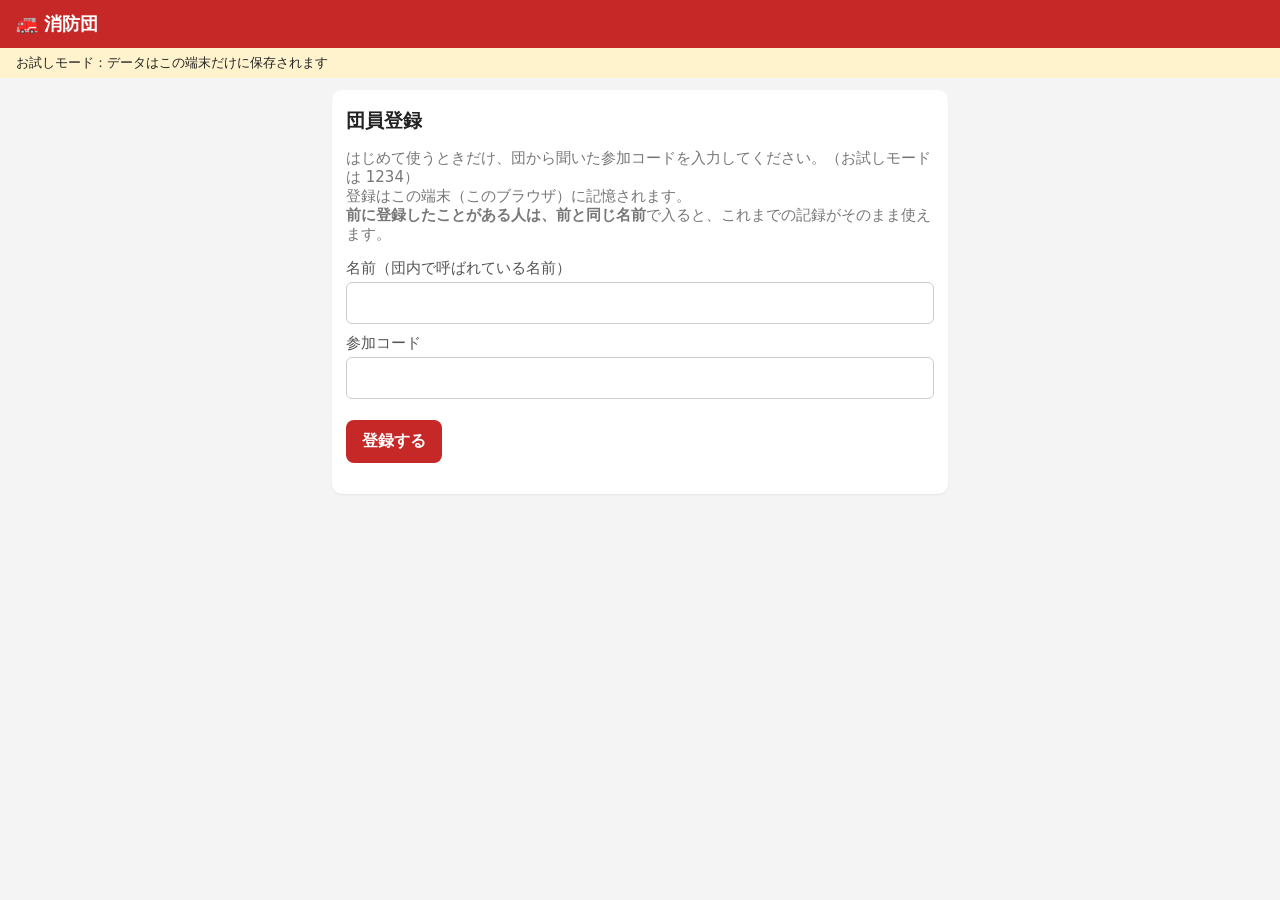
<file: gas/index.html>
<!DOCTYPE html>
<html lang="ja"><head>
<base target="_top">
<meta charset="utf-8"><meta name="color-scheme" content="light"><meta name="viewport" content="width=device-width,initial-scale=1,viewport-fit=cover">
<title>消防団連絡アプリ</title>
<style>
[hidden]{display:none!important}
*{box-sizing:border-box}
body{font-family:-apple-system,"Hiragino Sans",system-ui,sans-serif;margin:0;background:#f4f4f5;color:#222;padding-bottom:76px}
header{background:#c62828;color:#fff;padding:12px 16px;font-weight:bold;display:flex;justify-content:space-between;align-items:center;position:sticky;top:0;z-index:5}
header #who{font-weight:normal;font-size:13px}
#demo{background:#fff3cd;font-size:12px;padding:6px 16px}
main{padding:12px;max-width:640px;margin:auto}
nav{position:fixed;bottom:0;left:0;right:0;display:flex;background:#fff;border-top:1px solid #ddd;padding-bottom:env(safe-area-inset-bottom)}
nav button{flex:1;padding:8px 0;border:0;background:none;font-size:12px;color:#666}
nav button.on{color:#c62828;font-weight:bold}
.card{background:#fff;border-radius:10px;padding:14px;margin-bottom:10px;box-shadow:0 1px 2px #0001}
h2{font-size:17px;margin:4px 0 10px}
h3{font-size:15px;margin:0 0 6px}
label{font-size:13px;color:#555;display:block;margin-top:6px}
input,select,textarea{width:100%;padding:10px;margin:4px 0;font-size:16px;border:1px solid #ccc;border-radius:6px;background:#fff}
textarea{min-height:60px}
.btn{background:#c62828;color:#fff;border:0;padding:11px 16px;border-radius:8px;font-size:15px;font-weight:bold}
.btn.sub{background:#fff;color:#c62828;border:1px solid #c62828}
.btn.line{background:#06c755}
.btn.small{padding:6px 10px;font-size:13px}
.row{display:flex;gap:8px;align-items:center;flex-wrap:wrap}
.spread{display:flex;justify-content:space-between;align-items:center;gap:8px}
.muted{color:#777;font-size:13px}
.rsvp{display:flex;gap:6px;margin:10px 0}
.rsvp button{flex:1;padding:10px 0;border:1px solid #bbb;border-radius:8px;background:#fff;font-size:15px}
.rsvp .on.yes{background:#2e7d32;color:#fff;border-color:#2e7d32}
.rsvp .on.maybe{background:#f9a825;color:#fff;border-color:#f9a825}
.rsvp .on.no{background:#616161;color:#fff;border-color:#616161}
.tag{display:inline-block;font-size:12px;padding:2px 8px;border-radius:10px;background:#eee;margin:2px 2px 0 0}
.tag.yes{background:#e8f5e9;color:#1b5e20}.tag.no{background:#eee;color:#424242}.tag.maybe{background:#fff8e1;color:#8d6e00}.tag.none{background:#ffebee;color:#b71c1c}
.kind{font-weight:bold;color:#c62828}
.checks{display:flex;flex-wrap:wrap;gap:6px;margin:6px 0}
.checks label{display:flex;align-items:center;gap:4px;margin:0;padding:6px 10px;border:1px solid #ccc;border-radius:16px;font-size:14px;color:#222;background:#fff}
.checks input{width:auto;margin:0}
.checks label:has(input:checked){background:#ffebee;border-color:#c62828}
table{width:100%;border-collapse:collapse;font-size:14px}
td,th{padding:6px 4px;border-bottom:1px solid #eee;text-align:left}
td.n{text-align:right}
details summary{cursor:pointer;color:#c62828;font-weight:bold;padding:4px 0}
#toast{position:fixed;bottom:90px;left:50%;transform:translateX(-50%);background:#333;color:#fff;padding:10px 16px;border-radius:20px;font-size:14px;z-index:9}
.avatar{width:24px;height:24px;border-radius:50%;vertical-align:middle;margin-right:6px;background:#ddd}
header #sync{font-weight:normal;font-size:12px;opacity:.85;margin-left:8px}
.role{display:inline-block;font-size:11px;padding:0 6px;margin-left:3px;border-radius:8px;background:#c62828;color:#fff;font-weight:bold;vertical-align:middle}
.thumbs{display:flex;flex-wrap:wrap;gap:6px;margin-top:8px}
.thumb{position:relative;width:96px;height:96px;border-radius:6px;overflow:hidden;background:#eee}
.thumb img{width:100%;height:100%;object-fit:cover;display:block;cursor:pointer}
.thumb button{position:absolute;top:2px;right:2px;border:0;border-radius:50%;width:24px;height:24px;background:#000a;color:#fff}
.overlay{position:fixed;inset:0;background:#000d;z-index:20;display:flex;flex-direction:column;align-items:center;justify-content:center}
.overlay img{max-width:100%;max-height:90vh}
.overlay p{color:#fff;font-size:13px}
.big{font-size:30px;font-weight:bold;margin:2px 0}
.neg{color:#c62828}
.inc{color:#1b5e20}
.exp{color:#b71c1c}
/* ---- 文字を一回り大きく・下のアイコンを約2倍に ---- */
body{font-size:17px;padding-bottom:calc(92px + env(safe-area-inset-bottom))}
header{font-size:18px}
header #who{font-size:14px}
#demo{font-size:13px}
h2{font-size:19px}
h3{font-size:17px}
label{font-size:15px}
input,select,textarea{font-size:17px}
.btn{font-size:16px}
.btn.small{font-size:15px;padding:8px 12px}
.muted{font-size:15px}
.rsvp button{font-size:17px;padding:12px 0}
.tag{font-size:14px;padding:3px 9px}
.checks label{font-size:16px}
table{font-size:16px}
#toast{font-size:16px;bottom:110px}
.role{font-size:12px}
nav button{display:flex;flex-direction:column;align-items:center;gap:2px;padding:6px 0 8px;font-size:12px;min-width:0;white-space:nowrap}
nav .ic{font-size:30px;line-height:1.1}
@media (max-width:340px){nav .ic{font-size:26px}nav button{font-size:11px}}
.thumb i{position:absolute;inset:0;display:flex;align-items:center;justify-content:center;text-align:center;font-style:normal;font-size:12px;color:#666;padding:4px}
.thumb[data-fid]{cursor:pointer}
.todo{border:2px solid #c62828;background:#fff5f5}
.firelink{margin-top:8px;font-size:15px}
nav button.badge{position:relative}
nav button.badge::after{content:"";position:absolute;top:4px;right:calc(50% - 22px);width:12px;height:12px;border-radius:50%;background:#e53935;border:2px solid #fff}
html{background:#f4f4f5}
.loading{text-align:center;padding:48px 16px;color:#555}
.loading p{margin:6px 0}
.spin{width:36px;height:36px;margin:0 auto 14px;border:4px solid #f3c4c4;border-top-color:#c62828;border-radius:50%;animation:spin 0.9s linear infinite}
@keyframes spin{to{transform:rotate(360deg)}}
</style>
<script>window.APP_CONFIG = { MODE: "gas", APP_URL: <?= appUrl ?>, FOCUS_EVENT: <?= focusEvent ?>, TOKEN: <?= token ?>, INITIAL: <?= initial ?>, BOOT_ERROR: <?= bootError ?>, TEAM_NAME: <?= teamName ?> };</script>
</head><body>
<header><span id="team">🚒 消防団</span><span id="who"></span></header>
<div id="demo" hidden>お試しモード：データはこの端末だけに保存されます</div>
<main id="app"><div class="loading"><div class="spin"></div><p>読み込み中…</p><p class="muted">開くまでに数秒かかることがあります</p></div></main>
<nav id="nav" hidden>
  <button data-tab="notices"><span class="ic">📢</span>お知らせ</button>
  <button data-tab="events"><span class="ic">📅</span>イベント</button>
  <button data-tab="dispatches"><span class="ic">🔥</span>出動記録</button>
  <button data-tab="ledger"><span class="ic">💴</span>収支簿</button>
  <button data-tab="members"><span class="ic">👥</span>団員</button>
</nav>
<div id="toast" hidden></div>
<script>
// 本体のプログラムが動かなかったときに、理由を画面に出す（古い書き方で書いてある）
(function () {
  function show(t) {
    if (window.__booted) return;
    var a = document.getElementById("app"); if (!a) return;
    var d = document.createElement("div"); d.className = "card"; d.style.border = "2px solid #c62828";
    d.innerHTML = "<h3>アプリを起動できませんでした</h3><p></p><p class=\"muted\">アプリを完全に閉じてから開き直してください。続くときは、この画面を管理者に見せてください。</p>";
    d.querySelector("p").textContent = t;
    a.innerHTML = ""; a.appendChild(d); window.__booted = true;
  }
  window.__stage = "見張り開始";
  window.addEventListener("error", function (ev) { show("エラー：" + (ev.message || "不明") + (ev.lineno ? "（" + ev.lineno + "行目）" : "")); }, true);
  window.onerror = function (m, s, l, c) { show("エラー：" + m + (l ? "（" + l + "行目）" : "")); };
  setTimeout(function () { var c = window.APP_CONFIG; show("起動に時間がかかりすぎています［" + window.__stage + "／設定" + (c ? (c.MODE || "?") + (c.INITIAL ? c.INITIAL.length : 0) + (c.TOKEN ? "T" : "") : "なし") + "／" + (window.google && google.script && google.script.run ? "run有" : "run無") + "］（ブラウザ：" + navigator.userAgent.replace(/^.*?\(/, "(").slice(0, 60) + "）"); }, 40000);
})();
</script>
<script>
"use strict";
window.__stage = "本体開始";
const CFG = window.APP_CONFIG || {};
const DEMO = CFG.MODE !== "gas";
const KINDS = ["火災", "救助", "水害・災害", "警戒", "捜索", "訓練", "その他"];
const TOKEN_KEY = "shobodan_token", CACHE_KEY = "shobodan_cache_v2";
// 登録（token）は「ページのURL（?k=…）」と「端末内の保存」の両方に持つ。
// iPhone などではアプリを閉じると端末内の保存が消えることがあるので、URL側が本命。
let token = CFG.TOKEN || safeGet(TOKEN_KEY) || "";
function safeGet(k) { try { return localStorage.getItem(k); } catch { return null; } }
function setToken(t) {
  token = t || "";
  try { t ? localStorage.setItem(TOKEN_KEY, t) : localStorage.removeItem(TOKEN_KEY); } catch {}
  // 画面上部のURLを書き換える（ホーム画面に追加・ブックマークするとこのURLが保存される）
  if (!DEMO && window.google?.script?.history) google.script.history.replace(null, t ? { k: t } : {}, "");
}
const $ = (s) => document.querySelector(s);
const esc = (s) => String(s ?? "").replace(/[&<>"']/g, (c) => ({ "&": "&amp;", "<": "&lt;", ">": "&gt;", '"': "&quot;", "'": "&#39;" }[c]));
const state = { data: null, tab: "events", year: new Date().getFullYear(), past: false, focusEvent: null, pending: 0, prefill: null, noKeep: false };

// ---------- 通信 ----------
// サーバーは常に「全データ」を返す。画面はそれを state.data に持ち、タブ切替などでは通信しない。
function call(action, body = {}) {
  if (DEMO) return new Promise((ok, ng) => setTimeout(() => { try { ok(mock(action, body)); } catch (e) { ng(e); } }, 150));
  return new Promise((ok, ng) => {
    google.script.run
      .withSuccessHandler(ok)
      .withFailureHandler((e) => ng(new Error(String(e && e.message || e).replace(/^Error:\s{0,9}/, ""))))
      .api(action, body, token);
  });
}
function busy(d) { state.pending += d; $("#sync").hidden = state.pending <= 0; }
// 起動直後・再読み込み中に出す表示（build.py の最初の画面と同じもの）
const LOADING_HTML = '<div class="loading"><div class="spin"></div><p>読み込み中…</p><p class="muted">開くまでに数秒かかることがあります</p></div>';
function setData(d) {
  if (!d || !d.me) return;
  state.data = d;
  if (d.team_name) $("#team").textContent = "🚒 " + d.team_name;
  try { localStorage.setItem(CACHE_KEY, JSON.stringify(d)); } catch {}
  render();
}
async function sync() {
  busy(1);
  try {
    const d = await callWithTimeout("sync", {}, 45000);
    if (!d.me) { // 登録が消された・無効になった
      setToken(""); try { localStorage.removeItem(CACHE_KEY); } catch {} state.data = null; $("#nav").hidden = true; return showJoin();
    }
    setData(d);
  } catch (e) {
    if (!state.data) showError(e.message); // 何も表示できていないときは、止まったままにせず理由を出す
    else toast("更新できませんでした：" + e.message);
  }
  finally { busy(-1); }
}
function showError(msg) {
  window.__booted = true;
  if (CFG.BOOT_ERROR) msg = (msg || "") + "（サーバー：" + CFG.BOOT_ERROR + "）";
  $("#app").innerHTML = `<div class="card" style="border:2px solid #c62828"><h3>読み込めませんでした</h3>
    <p>${esc(msg || "通信エラー")}</p>
    <p class="muted">電波のよい所でもう一度試してください。続くときは、この画面を管理者に見せてください。</p>
    <p><button class="btn" id="retry">もう一度読み込む</button></p></div>`;
  $("#retry").onclick = () => { $("#app").innerHTML = LOADING_HTML; sync(); };
}

async function mutate(action, body, optimistic) {
  if (optimistic && state.data) {
    const draft = JSON.parse(JSON.stringify(state.data));
    optimistic(draft); state.data = draft; render();
  }
  busy(1);
  try { const d = await call(action, body); setData(d); return d.result; }
  catch (e) { toast(e.message); sync(); throw e; }
  finally { busy(-1); }
}

// ---------- お試しモード用の偽サーバー（localStorage） ----------
function mock(action, b) {
  const db = JSON.parse(localStorage.demoDB || "null") || seed();
  const meId = "demo-me";
  let me = db.members.find((m) => m.id === meId) || null;
  let result = { ok: true };
  const ev = (id) => db.events.find((e) => e.id === id);
  if (action === "image") return { data: (db.imgs || {})[b.file_id] };
  const saveImgs = (images) => (images || []).map((im) => { db.imgs = db.imgs || {}; const fid = "f" + (++db.seq); db.imgs[fid] = im.data; return fid; });
  db.ledger = db.ledger || []; db.receipts = db.receipts || [];
  if (action !== "sync") {
    if (action === "join") {
      if (b.code !== db.code) throw new Error("参加コードが違います（お試しモードは " + db.code + "）");
      if (!me) { me = { id: meId, name: b.name || "あなた", is_admin: true }; db.members.push(me); }
      result = { token: "demo" };
    } else switch (action) {
      case "members.rename": me.name = b.name; break;
      case "members.setAdmin": db.members.find((m) => m.id === b.id).is_admin = !!b.is_admin; break;
      case "settings.setJoinCode": if (String(b.code).length < 4) throw new Error("参加コードは4文字以上にしてください。"); db.code = b.code; break;
      case "members.setRole": db.members.forEach((m) => { if (m.role === b.role) m.role = ""; if (m.id === b.id) m.role = b.role; }); break;
      case "members.transferAdmin": db.members.find((m) => m.id === b.id).is_admin = true; me.is_admin = false; break;
      case "notices.add": result = { id: String(++db.seq) }; db.notices = db.notices || [];
        db.imgs = db.imgs || {};
        db.notices.push({ id: result.id, title: b.title, body: b.body, created_by: meId, created_at: new Date().toISOString(),
          image_ids: (b.images || []).map((im, i) => { const fid = "f" + result.id + "_" + i; db.imgs[fid] = im.data; return fid; }) }); break;
      case "notices.delete": db.notices = db.notices.filter((n) => n.id !== b.id); break;
      case "receipts.add": saveImgs(b.images).forEach((fid) => db.receipts.push({ id: String(++db.seq), file_id: fid, amount: b.amount ? Number(b.amount) : null, memo: b.memo, sent_by: meId, sent_at: new Date().toISOString(), status: "pending", entry_id: "" })); break;
      case "receipts.delete": db.receipts = db.receipts.filter((r) => r.id !== b.id); break;
      case "receipts.dismiss": db.receipts.find((r) => r.id === b.id).status = "done"; break;
      case "ledger.add": case "ledger.update": {
        const ids = (b.receipt_ids || []).slice();
        saveImgs(b.images).forEach((fid) => { const id = String(++db.seq); db.receipts.push({ id, file_id: fid, sent_by: meId, sent_at: new Date().toISOString(), status: "linked" }); ids.push(id); });
        const row = { id: b.id || String(++db.seq), date: b.date, type: b.type, account: b.account === "bank" ? "bank" : "cash", member_id: b.type === "income" ? b.member_id || "" : "", amount: Number(b.amount), category: b.category, memo: b.memo, receipt_ids: ids, updated_at: new Date().toISOString() };
        db.ledger = db.ledger.filter((x) => x.id !== row.id).concat(row);
        db.receipts.forEach((r) => { if (ids.includes(r.id)) { r.status = "linked"; r.entry_id = row.id; } else if (r.entry_id === row.id) { r.status = "pending"; r.entry_id = ""; } });
        result = { id: row.id }; break; }
      case "dues.set": db.dues = (db.dues || []).filter((x) => x.fy !== Number(b.fy)).concat({ fy: Number(b.fy), amount: Number(b.amount) }); break;
      case "ledger.delete": db.ledger = db.ledger.filter((x) => x.id !== b.id); db.receipts.forEach((r) => { if (r.entry_id === b.id) { r.status = "pending"; r.entry_id = ""; } }); break;
      case "members.remove": db.members = db.members.filter((m) => m.id !== b.id); break;
      case "dispatches.add": {
        const linked = b.event_id && db.dispatches.find((x) => x.event_id === b.event_id);
        if (linked) { (b.member_ids || []).forEach((m) => { if (!linked.dispatch_members.some((x) => x.member_id === m)) linked.dispatch_members.push({ member_id: m }); }); result = { id: linked.id, merged: true }; break; }
        result = { id: String(++db.seq) };
        db.dispatches.push({ id: result.id, date: b.date, start_time: b.start_time, end_time: b.end_time, kind: b.kind, place: b.place, note: b.note, event_id: b.event_id || "", created_by: meId, dispatch_members: (b.member_ids || []).map((x) => ({ member_id: x })) }); break; }
      case "dispatches.addMe": { const x = db.dispatches.find((d) => d.id === b.id); if (x && !x.dispatch_members.some((m) => m.member_id === meId)) x.dispatch_members.push({ member_id: meId }); break; }
      case "dispatches.delete": db.dispatches = db.dispatches.filter((d) => d.id !== b.id); break;
      case "events.add": result = { id: String(++db.seq) };
        db.events.push({ id: result.id, title: b.title, starts_at: b.starts_at, ends_at: b.ends_at, place: b.place, note: b.note, category: b.category, dispatch_kind: b.dispatch_kind, created_by: meId, rsvps: [] }); break;
      case "events.delete": db.events = db.events.filter((e) => e.id !== b.id); break;
      case "events.rsvp": { const e = ev(b.event_id);
        e.rsvps = e.rsvps.filter((r) => r.member_id !== meId).concat({ member_id: meId, status: b.status, comment: b.comment }); break; }
      default: throw new Error("unknown " + action);
    }
    localStorage.demoDB = JSON.stringify(db);
  }
  if (!me) return { me: null };
  return JSON.parse(JSON.stringify({ me, members: db.members, events: db.events, dispatches: db.dispatches, notices: db.notices || [], ledger: db.ledger, receipts: db.receipts, dues: db.dues || [], can_account: true, join_code: db.code, result }));
}
function seed() {
  const names = ["佐藤", "鈴木", "高橋", "田中", "伊藤", "渡辺", "山本"];
  const members = names.map((n, i) => ({ id: "m" + i, name: n, is_admin: i === 0, role: ["部長", "副部長", "会計"][i] || "" }));
  const d = (off) => new Date(Date.now() + off * 864e5);
  const ymd = (x) => x.toISOString().slice(0, 10);
  const at = (off, h) => { const x = d(off); x.setHours(h, 0, 0, 0); return x.toISOString(); };
  return {
    seq: 100, code: "1234", members,
    dispatches: [
      { id: "1", date: ymd(d(-3)), start_time: "02:15", end_time: "05:40", kind: "火災", place: "○○町2丁目 倉庫", note: "建物火災。放水、残火処理。", created_by: "m0", dispatch_members: ["m0", "m2", "m3", "m5"].map((x) => ({ member_id: x })) },
      { id: "2", date: ymd(d(-20)), start_time: "14:00", end_time: "16:10", kind: "捜索", place: "△△山 登山口", note: "行方不明者捜索。2時間で発見。", created_by: "m1", dispatch_members: ["m1", "m2", "m4"].map((x) => ({ member_id: x })) },
    ],
    events: [
      { id: "10", title: "年末夜警", starts_at: at(14, 19), ends_at: at(14, 22), place: "第1分団詰所", note: "防寒着持参", created_by: "m0", rsvps: [{ member_id: "m0", status: "yes" }, { member_id: "m2", status: "yes" }, { member_id: "m4", status: "no", comment: "仕事のため" }, { member_id: "m5", status: "maybe" }] },
      { id: "11", title: "ポンプ操法 訓練", starts_at: at(5, 8), ends_at: at(5, 12), place: "小学校グラウンド", note: "", category: "fire", dispatch_kind: "訓練", created_by: "m1", rsvps: [{ member_id: "m1", status: "yes" }] },
    ],
  };
}

// ---------- 共通 ----------
function toast(msg) { const t = $("#toast"); t.textContent = msg; t.hidden = false; clearTimeout(toast.t); toast.t = setTimeout(() => (t.hidden = true), 2500); }
const fmtDate = (iso) => new Date(iso).toLocaleString("ja-JP", { month: "numeric", day: "numeric", weekday: "short", hour: "2-digit", minute: "2-digit" });
const hm = (iso) => new Date(iso).toLocaleTimeString("ja-JP", { hour: "2-digit", minute: "2-digit" });

function fmtRange(s, e) {
  if (!e) return fmtDate(s);
  const sd = new Date(s), ed = new Date(e);
  const days = Math.round((new Date(ed.toDateString()) - new Date(sd.toDateString())) / 864e5);
  return fmtDate(s) + "〜" + (days === 0 ? "" : days === 1 ? "翌" : fmtDate(e).replace(/\s.*$/, " ")) + hm(e);
}

function fmtTimes(d) {
  if (!d.start_time && !d.end_time) return "";
  const next = d.start_time && d.end_time && d.end_time < d.start_time ? "翌" : "";
  return `${d.start_time || "?"}〜${next}${d.end_time || ""}`;
}
const me = () => state.data.me;
const nameOf = (id) => state.data.members.find((m) => m.id === id)?.name ?? "（退団）";
const ROLES = ["部長", "副部長", "会計"];
const roleTag = (m) => (m && m.role ? ` <span class="role">${esc(m.role)}</span>` : "");

const label = (idOrMember) => { const m = typeof idOrMember === "string" ? state.data.members.find((x) => x.id === idOrMember) : idOrMember; return m ? esc(m.name) + roleTag(m) : "（退団）"; };
const roleOrder = (m) => { const i = ROLES.indexOf(m.role); return i < 0 ? 99 : i; };
const canEdit = (createdBy) => createdBy === me().id || me().is_admin;
const tmpId = () => "tmp" + Date.now();
const ignore = () => {}; // 失敗時の表示は mutate が行う

// ---------- 起動 ----------
function boot() {
  window.__stage = "起動開始";
  // 30秒たっても何も出ないときは、止まったままにしない
  setTimeout(() => { if (!state.data && /読み込み中/.test($("#app").textContent)) showError("時間がかかりすぎています。"); }, 30000);
  $("#team").textContent = "🚒 " + (CFG.TEAM_NAME || "消防団");
  $("header").insertAdjacentHTML("beforeend", '<span id="sync" hidden>更新中…</span>');
  if (DEMO) $("#demo").hidden = false;
  const focus = CFG.FOCUS_EVENT || new URLSearchParams(location.search).get("event");
  if (focus) { state.focusEvent = String(focus); state.tab = "events"; }
  document.querySelectorAll("#nav button").forEach((b) => (b.onclick = () => { state.tab = b.dataset.tab; state.focusEvent = null; state.prefill = null; render(); window.scrollTo(0, 0); }));
  if (!token) return showJoin();
  if (!CFG.TOKEN) setToken(token); // 端末内にだけ残っていた登録をURLにも反映
  else try { localStorage.setItem(TOKEN_KEY, token); } catch {}
  // サーバーが埋め込んだデータ、なければ前回のデータですぐ表示して、裏で最新に更新
  let first = null;
  try { first = CFG.INITIAL ? JSON.parse(CFG.INITIAL) : JSON.parse(safeGet(CACHE_KEY) || "null"); } catch {}
  if (first && first.me) { CFG.INITIAL ? setData(first) : ((state.data = first), render()); }
  if (CFG.BOOT_ERROR) console.warn("server:", CFG.BOOT_ERROR);
  if (!CFG.INITIAL) sync();
  document.addEventListener("visibilitychange", () => { if (document.visibilityState === "visible" && state.data) sync(); });
}
function showJoin() {
  $("#app").innerHTML = `<div class="card"><h2>団員登録</h2>
    <p class="muted">はじめて使うときだけ、団から聞いた参加コードを入力してください。${DEMO ? "（お試しモードは 1234）" : ""}<br>登録はこの端末（このブラウザ）に記憶されます。<br><b>前に登録したことがある人は、前と同じ名前</b>で入ると、これまでの記録がそのまま使えます。</p>
    <label>名前（団内で呼ばれている名前）</label><input id="jn">
    <label>参加コード</label><input id="jc" inputmode="numeric">
    <p><button class="btn" id="jb">登録する</button></p></div>`;
  $("#jb").onclick = async () => {
    $("#jb").disabled = true; $("#jb").textContent = "登録中…";
    try {
      const d = await call("join", { name: $("#jn").value, code: $("#jc").value });
      setToken(d.result.token);
      setData(d);
      if (!DEMO) showSaveTip(d.result.rejoined ? true : undefined);
    } catch (e) { toast(e.message); $("#jb").disabled = false; $("#jb").textContent = "登録する"; }
  };
}
function showSaveTip(rejoined) {
  const box = document.createElement("div");
  box.className = "card"; box.id = "savetip"; box.style.border = "2px solid #06c755";
  box.innerHTML = `<h3>${rejoined === true ? "おかえりなさい。前の登録を引き継ぎました" : rejoined === false ? "この端末を保存する" : "登録できました"}</h3>
    <p>次から参加コードを入れなくて済むように、<b>今のこの画面を</b>保存してください。</p>
    <p class="muted">・iPhone（Safari）：下の共有ボタン □↑ →「ホーム画面に追加」<br>
    ・Android（Chrome）：右上の ︙ →「ホーム画面に追加」<br>
    ・LINEの中で開いている場合：右下の … →「ブラウザで開く」してから上の方法で</p>
    <p class="muted">このリンクはあなた専用です。グループには送らないでください。</p>
    <button class="btn small" id="tipok">わかった</button>`;
  document.getElementById("savetip")?.remove(); $("#app").before(box); window.scrollTo(0, 0);
  $("#tipok").onclick = () => box.remove();
}
function render() {
  if (!state.data) return;
  try { renderInner(); } catch (e) { console.error(e); showError("画面の表示でエラー：" + e.message); }
}
function renderInner() {
  $("#nav").hidden = false;
  $("#who").textContent = me().name + (me().is_admin ? "（管理者）" : "");
  document.querySelectorAll("#nav button").forEach((b) => b.classList.toggle("on", b.dataset.tab === state.tab));
  // 入力途中の内容は書き換えで消えないよう退避して戻す
  const keep = {}; if (!state.noKeep) document.querySelectorAll("#app input, #app textarea, #app select").forEach((i) => { if (i.id) keep[i.id] = i.type === "checkbox" ? i.checked : i.value; });
  const open = [...document.querySelectorAll("#app details[open]")].map((d) => d.id);
  const focused = document.activeElement && document.activeElement.id;
  ({ notices: renderNotices, events: renderEvents, dispatches: renderDispatches, ledger: renderLedger, members: renderMembers })[state.tab]();
  state.noKeep = false;
  renderTodo();
  Object.entries(keep).forEach(([id, v]) => { const i = document.getElementById(id); if (i && i.dataset.keep !== "no") { if (i.type === "checkbox") i.checked = v; else i.value = v; } });
  open.forEach((id) => { const d = id && document.getElementById(id); if (d) d.open = true; });
  if (focused) document.getElementById(focused)?.focus();
  document.querySelectorAll("#app [data-sync]").forEach((el) => el.onchange && el.onchange()); // 戻した値に合わせて表示を切り替える
}

// ---------- 消防関係のイベントと出動記録の連動 ----------
const ymdLocal = (iso) => new Date(iso).toLocaleDateString("sv-SE"); // 端末の日付で YYYY-MM-DD
const isFire = (e) => e.category === "fire";
const linkedDispatch = (e) => state.data.dispatches.find((d) => d.event_id === e.id);
const eventStarted = (e) => ymdLocal(e.starts_at) <= new Date().toLocaleDateString("sv-SE"); // イベントの日になったか
const isAttendee = (e) => e.rsvps.some((r) => r.member_id === me().id && (r.status === "yes" || r.status === "maybe"));

function todoEvents() {
  const limit = new Date(Date.now() - 14 * 864e5).toLocaleDateString("sv-SE");
  return state.data.events.filter((e) => isFire(e) && !e.id.startsWith("tmp") && eventStarted(e) && ymdLocal(e.starts_at) >= limit && isAttendee(e)
    && !(linkedDispatch(e)?.dispatch_members || []).some((x) => x.member_id === me().id));
}
function renderTodo() {
  const list = todoEvents();
  const nb = document.querySelector('#nav button[data-tab="dispatches"]');
  if (nb) nb.classList.toggle("badge", list.length > 0);
  if (!list.length || state.tab === "members" || state.tab === "ledger") return;
  const box = document.createElement("div");
  box.className = "card todo";
  box.innerHTML = `<h3>🚒 出動記録を入力してください</h3>` + list.map((e) => {
    const d = linkedDispatch(e);
    return `<div class="spread" style="margin-top:6px"><div><b>${esc(e.title)}</b><div class="muted">${fmtRange(e.starts_at, e.ends_at)}</div></div>
      ${d ? `<button class="btn small" data-addme="${d.id}">自分も出動に追加</button>` : `<button class="btn small" data-rec="${e.id}">入力する</button>`}</div>`;
  }).join("");
  $("#app").prepend(box);
  box.querySelectorAll("[data-rec]").forEach((b) => (b.onclick = () => startRecord(b.dataset.rec)));
  box.querySelectorAll("[data-addme]").forEach((b) => (b.onclick = () => addMe(b.dataset.addme)));
}

function startRecord(eventId) {
  state.prefill = state.data.events.find((e) => e.id === eventId) || null;
  state.tab = "dispatches"; state.focusEvent = null; state.noKeep = true;
  if (state.prefill) state.year = Number(ymdLocal(state.prefill.starts_at).slice(0, 4));
  render(); window.scrollTo(0, 0);
}
function addMe(dispatchId) {
  mutate("dispatches.addMe", { id: dispatchId }, (d) => {
    const x = d.dispatches.find((y) => y.id === dispatchId);
    if (x && !x.dispatch_members.some((m) => m.member_id === d.me.id)) x.dispatch_members.push({ member_id: d.me.id });
  }).catch(ignore);
  toast("出動記録に追加しました");
}

function fireStatus(e) {
  if (!isFire(e)) return "";
  const d = linkedDispatch(e);
  if (d) return `<div class="firelink">✅ 出動記録あり（${d.dispatch_members.length}人）${d.dispatch_members.some((x) => x.member_id === me().id) ? "" : ` <button class="btn sub small" data-addme="${d.id}">自分も追加</button>`}</div>`;
  if (e.id.startsWith("tmp")) return "";
  if (!eventStarted(e)) return `<div class="firelink muted">当日になると、参加者に出動記録の入力をお願いします</div>`;
  return `<div class="firelink">出動記録はまだです <button class="btn small" data-rec="${e.id}">出動記録を入力</button></div>`;
}

// ---------- イベント ----------
function renderEvents() {
  const now = Date.now(), day = 864e5;
  const events = state.data.events
    .filter((e) => { const t = new Date(e.ends_at || e.starts_at).getTime(); return state.past ? t < now && t >= now - 365 * day : t >= now - day; })
    .sort((a, b) => state.past ? b.starts_at.localeCompare(a.starts_at) : a.starts_at.localeCompare(b.starts_at));
  const myAns = (e) => e.rsvps.find((r) => r.member_id === me().id);
  const html = events.map((e) => {
    const by = { yes: [], maybe: [], no: [] };
    e.rsvps.forEach((r) => by[r.status]?.push(r));
    const answered = new Set(e.rsvps.map((r) => r.member_id));
    const none = state.data.members.filter((m) => !answered.has(m.id));
    const mine = myAns(e);
    const tags = (list, cls) => list.map((r) => `<span class="tag ${cls}">${label(r.member_id)}${r.comment ? "：" + esc(r.comment) : ""}</span>`).join("");
    const tmp = e.id.startsWith("tmp");
    return `<div class="card" id="ev${e.id}" ${state.focusEvent === e.id ? 'style="outline:3px solid #c62828"' : ""}>
      <div class="spread"><h3>${isFire(e) ? '<span class="kind">🚒 消防関係</span> ' : ""}${esc(e.title)}</h3>${canEdit(e.created_by) && !tmp ? `<button class="btn sub small" data-del-ev="${e.id}">削除</button>` : ""}</div>
      <div class="muted">🕒 ${fmtRange(e.starts_at, e.ends_at)}${e.place ? "　📍" + esc(e.place) : ""}</div>
      ${e.note ? `<div style="margin-top:6px;white-space:pre-wrap">${esc(e.note)}</div>` : ""}
      ${fireStatus(e)}
      ${tmp ? '<p class="muted">保存中…</p>' : `
      <div class="rsvp" data-ev="${e.id}">
        ${[["yes", "参加"], ["maybe", "未定"], ["no", "不参加"]].map(([s, l]) => `<button class="${s} ${mine?.status === s ? "on" : ""}" data-s="${s}">${l}</button>`).join("")}
      </div>
      <input id="cm${e.id}" placeholder="ひとこと（任意：遅れます 等）" data-cm="${e.id}" value="${esc(mine?.comment)}">`}
      <div style="margin-top:8px;font-size:15px">
        <div>参加 <b>${by.yes.length}</b>　未定 <b>${by.maybe.length}</b>　不参加 <b>${by.no.length}</b>　未回答 <b>${none.length}</b></div>
        <div>${tags(by.yes, "yes")}${tags(by.maybe, "maybe")}${tags(by.no, "no")}${none.map((m) => `<span class="tag none">${label(m)}</span>`).join("")}</div>
      </div>
      ${tmp ? "" : `<p class="row"><button class="btn line small" data-share="${e.id}">LINEで出欠を呼びかける</button></p>`}
    </div>`;
  }).join("");
  $("#app").innerHTML = `
    <details class="card" id="newev"><summary>＋ イベントを作る</summary>
      <label>種別</label><select id="ecat" data-sync="1"><option value="other">その他</option><option value="fire">消防関係（出動記録と連動）</option></select>
      <div id="ekbox" hidden><label>出動記録の種別</label><select id="ekind">${KINDS.map((k) => `<option ${k === "訓練" ? "selected" : ""}>${k}</option>`).join("")}</select>
        <p class="muted" style="margin:4px 0 0">イベントの日になると、参加と答えた人に出動記録の入力をお願いする表示が出ます。</p></div>
      <label>タイトル</label><input id="et" placeholder="例：年末夜警">
      <label>日付</label><input type="date" id="ed">
      <div class="row"><div style="flex:1"><label>開始</label><input type="time" id="es"></div><div style="flex:1"><label>終了</label><input type="time" id="ee"></div></div>
      <label>場所</label><input id="ep">
      <label>メモ</label><textarea id="en" placeholder="持ち物・集合など"></textarea>
      <p><button class="btn" id="eb">作成する</button></p></details>
    <div class="spread"><h2>${state.past ? "過去のイベント" : "これからのイベント"}</h2>
      <button class="btn sub small" id="tp">${state.past ? "これからを見る" : "過去を見る"}</button></div>
    ${html || '<p class="muted">イベントはまだありません。</p>'}`;
  $("#tp").onclick = () => { state.past = !state.past; render(); };
  $("#ecat").onchange = () => { $("#ekbox").hidden = $("#ecat").value !== "fire"; };
  $("#eb").onclick = async () => {
    if (!$("#et").value || !$("#ed").value || !$("#es").value) return toast("タイトル・日付・開始時間を入れてください");
    const start = new Date($("#ed").value + "T" + $("#es").value);
    let end = null;
    if ($("#ee").value) { end = new Date($("#ed").value + "T" + $("#ee").value); if (end <= start) end.setDate(end.getDate() + 1); } // 終了が開始より前なら翌日
    const body = { title: $("#et").value, starts_at: start.toISOString(), ends_at: end ? end.toISOString() : "", place: $("#ep").value, note: $("#en").value,
      category: $("#ecat").value, dispatch_kind: $("#ecat").value === "fire" ? $("#ekind").value : "" };
    ["et", "ed", "es", "ee", "ep", "en"].forEach((id) => ($("#" + id).value = "")); $("#newev").open = false;
    state.past = false;
    const p = mutate("events.add", body, (d) => d.events.push({ id: tmpId(), ...body, created_by: d.me.id, rsvps: [] }));
    p.catch(ignore);
    if (confirm("作成しました。LINEのグループに出欠の呼びかけを送りますか？")) { const r = await p; share(r.id); }
  };
  const answer = (id, patch) => {
    const e = state.data.events.find((x) => x.id === id); const mine = myAns(e) || {};
    const body = { event_id: id, status: patch.status ?? mine.status, comment: patch.comment ?? mine.comment ?? "" };
    if (!body.status) return toast("先に 参加／未定／不参加 を選んでください");
    mutate("events.rsvp", body, (d) => {
      const ev = d.events.find((x) => x.id === id);
      ev.rsvps = ev.rsvps.filter((r) => r.member_id !== d.me.id).concat({ member_id: d.me.id, status: body.status, comment: body.comment });
    }).catch(ignore);
  };
  document.querySelectorAll(".rsvp button").forEach((b) => (b.onclick = () => {
    const id = b.parentElement.dataset.ev;
    answer(id, { status: b.dataset.s, comment: document.getElementById("cm" + id).value });
  }));
  document.querySelectorAll("[data-cm]").forEach((i) => (i.onchange = () => answer(i.dataset.cm, { comment: i.value })));
  document.querySelectorAll("[data-del-ev]").forEach((b) => (b.onclick = () => {
    if (!confirm("このイベントを削除しますか？")) return;
    const id = b.dataset.delEv;
    mutate("events.delete", { id }, (d) => (d.events = d.events.filter((x) => x.id !== id))).catch(ignore);
  }));
  document.querySelectorAll("[data-share]").forEach((b) => (b.onclick = () => share(b.dataset.share)));
  document.querySelectorAll(".firelink [data-rec]").forEach((b) => (b.onclick = () => startRecord(b.dataset.rec)));
  document.querySelectorAll(".firelink [data-addme]").forEach((b) => (b.onclick = () => addMe(b.dataset.addme)));
  if (state.focusEvent) { document.getElementById("ev" + state.focusEvent)?.scrollIntoView({ block: "center" }); }
}

async function share(eventId) {
  const e = state.data.events.find((x) => x.id === eventId);
  if (!e) return;
  const url = (DEMO ? location.href.split("?")[0] : CFG.APP_URL) + "?event=" + e.id;
  const text = `【出欠確認】${e.title}\n🕒 ${fmtRange(e.starts_at, e.ends_at)}${e.place ? "\n📍 " + e.place : ""}\n\n参加・不参加はこちらから回答してください👇\n${url}${isFire(e) ? "\n\n🚒 消防関係のため、当日は参加者がアプリで出動記録を入力してください。" : ""}`;
  if (/iPhone|iPad|Android/i.test(navigator.userAgent)) {
    window.open("https://line.me/R/share?text=" + encodeURIComponent(text), "_blank");
  } else {
    try { await navigator.clipboard.writeText(text); toast("呼びかけ文をコピーしました。LINEのグループに貼り付けてください"); }
    catch { prompt("この文面をコピーしてLINEに貼り付けてください", text); }
  }
}

// ---------- 出動記録 ----------
function renderDispatches() {
  const list = state.data.dispatches.filter((d) => d.date.startsWith(String(state.year))).sort((a, b) => (b.date + (b.start_time || "")).localeCompare(a.date + (a.start_time || "")));
  const count = {}; const kinds = {};
  list.forEach((d) => { kinds[d.kind] = (kinds[d.kind] || 0) + 1; d.dispatch_members.forEach((x) => (count[x.member_id] = (count[x.member_id] || 0) + 1)); });
  const thisYear = new Date().getFullYear();
  const years = [thisYear, thisYear - 1, thisYear - 2];
  // 消防関係のイベントから開いたときは、イベントの内容を最初から入れておく
  const pf = state.prefill;
  const pfTime = (iso) => (iso ? new Date(iso).toTimeString().slice(0, 5) : "");
  const pfKind = pf ? (KINDS.includes(pf.dispatch_kind) ? pf.dispatch_kind : "訓練") : "";
  const pfOn = (m) => m.id === me().id || (pf && pf.rsvps.some((r) => r.member_id === m.id && r.status === "yes"));
  $("#app").innerHTML = `
    <details class="card" id="newd" ${pf ? "open" : ""}><summary>＋ 出動を記録する</summary>
      ${pf ? `<p class="firelink">📅 イベント「${esc(pf.title)}」の出動記録です <button class="btn sub small" id="pfx">やめる</button></p>` : ""}
      <label>日付</label><input type="date" id="dd" value="${pf ? ymdLocal(pf.starts_at) : new Date().toLocaleDateString("sv-SE")}">
      <div class="row"><div style="flex:1"><label>出動（開始）</label><input type="time" id="dts" value="${pf ? pfTime(pf.starts_at) : ""}"></div><div style="flex:1"><label>引き揚げ（終了）</label><input type="time" id="dte" value="${pf ? pfTime(pf.ends_at) : ""}"></div></div>
      <label>種別</label><select id="dk">${KINDS.map((k) => `<option ${k === pfKind ? "selected" : ""}>${k}</option>`).join("")}</select>
      <label>場所</label><input id="dp" placeholder="例：○○町2丁目" value="${pf ? esc(pf.place) : ""}">
      <label>出動した団員</label>
      <div class="checks">${state.data.members.map((m) => `<label><input type="checkbox" id="dm_${m.id}" value="${m.id}" ${pfOn(m) ? "checked" : ""}>${label(m)}</label>`).join("")}</div>
      <label>内容・メモ</label><textarea id="dn" placeholder="活動内容、使用資機材など">${pf ? esc(pf.title) : ""}</textarea>
      <p><button class="btn" id="db">記録する</button></p></details>
    <div class="spread"><h2>出動記録</h2><select id="yr" data-keep="no" style="width:auto">${years.map((y) => `<option ${y === state.year ? "selected" : ""}>${y}</option>`).join("")}</select></div>
    <div class="card"><h3>${state.year}年の集計　計 ${list.length} 件</h3>
      <div>${Object.entries(kinds).map(([k, n]) => `<span class="tag">${esc(k)} ${n}</span>`).join("") || '<span class="muted">なし</span>'}</div>
      <details id="dstat" style="margin-top:8px"><summary>団員ごとの出動回数</summary><table>
        ${state.data.members.map((m) => ({ m, n: count[m.id] || 0 })).sort((a, b) => b.n - a.n).map(({ m, n }) => `<tr><td>${label(m)}</td><td class="n">${n} 回</td></tr>`).join("")}
      </table></details></div>
    ${list.map((d) => `<div class="card">
      <div class="spread"><div><span class="kind">${esc(d.kind)}</span>　${esc(d.date)}${fmtTimes(d) ? "　" + esc(fmtTimes(d)) : ""}</div>${canEdit(d.created_by) && !d.id.startsWith("tmp") ? `<button class="btn sub small" data-del-d="${d.id}">削除</button>` : ""}</div>
      ${d.place ? `<div class="muted">📍 ${esc(d.place)}</div>` : ""}
      ${d.event_id ? `<div class="muted">📅 イベント：${esc(state.data.events.find((e) => e.id === d.event_id)?.title ?? "（削除済み）")}</div>` : ""}
      ${d.note ? `<div style="margin-top:6px;white-space:pre-wrap">${esc(d.note)}</div>` : ""}
      <div style="margin-top:6px">${d.dispatch_members.map((x) => `<span class="tag">${label(x.member_id)}</span>`).join("")}</div>
      <div class="muted" style="margin-top:4px">${d.id.startsWith("tmp") ? "保存中…" : "記録：" + esc(nameOf(d.created_by))}</div></div>`).join("") || '<p class="muted">記録はまだありません。</p>'}`;
  $("#yr").onchange = (e) => { state.year = Number(e.target.value); render(); };
  if ($("#pfx")) $("#pfx").onclick = () => { state.prefill = null; state.noKeep = true; render(); };
  $("#db").onclick = () => {
    const member_ids = [...document.querySelectorAll(".checks input:checked")].map((i) => i.value);
    const body = { date: $("#dd").value, start_time: $("#dts").value, end_time: $("#dte").value, kind: $("#dk").value, place: $("#dp").value, note: $("#dn").value, member_ids, event_id: pf ? pf.id : "" };
    if (!body.date) return toast("日付を入れてください");
    $("#dp").value = $("#dn").value = $("#dts").value = $("#dte").value = ""; $("#newd").open = false;
    state.year = Number(body.date.slice(0, 4));
    state.prefill = null;
    const linked = pf && state.data.dispatches.find((x) => x.event_id === pf.id); // 他の人が先に入力していたら、そこに足す
    mutate("dispatches.add", body, (d) => {
      const x = linked && d.dispatches.find((y) => y.id === linked.id);
      if (x) member_ids.forEach((m) => { if (!x.dispatch_members.some((y) => y.member_id === m)) x.dispatch_members.push({ member_id: m }); });
      else d.dispatches.push({ id: tmpId(), ...body, created_by: d.me.id, dispatch_members: member_ids.map((x) => ({ member_id: x })) });
    }).catch(ignore);
    toast(linked ? "先に入力された記録に追加しました" : "記録しました");
  };
  document.querySelectorAll("[data-del-d]").forEach((b) => (b.onclick = () => {
    if (!confirm("この記録を削除しますか？")) return;
    const id = b.dataset.delD;
    mutate("dispatches.delete", { id }, (d) => (d.dispatches = d.dispatches.filter((x) => x.id !== id))).catch(ignore);
  }));
}

// ---------- お知らせ ----------
const imgCache = {}; // file_id -> dataURL（この画面を開いている間だけ）
const NOTICE_MAX = 10; // 1回に付けられる写真の枚数（お知らせ・レシート・収支簿で共通。サーバー側 MAX_IMAGES と合わせる）
// 写真を選んだときに縮めて list に足す（上限を超えた分は知らせて捨てる。10枚でも一度に送れるよう少し小さめに縮める）
async function addPhotos(list, files) {
  if (list.length + files.length > NOTICE_MAX) toast("写真は" + NOTICE_MAX + "枚までです");
  for (const f of files.slice(0, Math.max(0, NOTICE_MAX - list.length))) {
    try { list.push(await shrinkImage(f, 1280, 0.72)); } catch (err) { toast(err.message); }
  }
}

function shrinkImage(file, max = 1600, quality = 0.8) {
  return new Promise((ok, ng) => {
    const url = URL.createObjectURL(file); const img = new Image();
    img.onload = () => {
      const r = Math.min(1, max / Math.max(img.width, img.height));
      const c = document.createElement("canvas"); c.width = Math.round(img.width * r); c.height = Math.round(img.height * r);
      c.getContext("2d").drawImage(img, 0, 0, c.width, c.height); URL.revokeObjectURL(url);
      ok(c.toDataURL("image/jpeg", quality));
    };
    img.onerror = () => { URL.revokeObjectURL(url); ng(new Error("写真を読み込めませんでした")); };
    img.src = url;
  });
}
const fullCache = {};
const inflight = {};

function callWithTimeout(action, body, ms) {
  return Promise.race([call(action, body), new Promise((_, ng) => setTimeout(() => ng(new Error("時間切れ")), ms))]);
}
function photoBox(fid) { return `<span class="thumb" data-fid="${esc(fid)}"><i>読み込み中…</i><img hidden></span>`; }
function paint(fid) {
  document.querySelectorAll(`.thumb[data-fid="${fid}"]`).forEach((t) => {
    const img = t.querySelector("img"), i = t.querySelector("i");
    if (imgCache[fid]) { img.src = imgCache[fid]; img.hidden = false; i.hidden = true; }
    else if (inflight[fid] === "error") { i.textContent = "読み込めません（タップで再試行）"; i.hidden = false; }
  });
}
function loadOne(fid) {
  if (imgCache[fid] || inflight[fid] === true) return;
  inflight[fid] = true;
  callWithTimeout("image", { file_id: fid, thumb: true }, 25000)
    .then((r) => { imgCache[fid] = r.data; inflight[fid] = false; })
    .catch((e) => { inflight[fid] = "error"; console.warn("photo", fid, e.message); toast("写真を読み込めませんでした：" + e.message); })
    .finally(() => paint(fid));
}
function loadImages() {
  document.querySelectorAll(".thumb[data-fid]").forEach((t) => {
    const fid = t.dataset.fid;
    paint(fid); loadOne(fid);
    t.onclick = async () => {
      if (inflight[fid] === "error") { inflight[fid] = false; t.querySelector("i").textContent = "読み込み中…"; return loadOne(fid); }
      if (!imgCache[fid]) return;
      showImage(imgCache[fid]); // まず小さい画像で開き、大きい画像が届いたら差し替える
      if (!fullCache[fid]) {
        try { fullCache[fid] = (await callWithTimeout("image", { file_id: fid }, 40000)).data; } catch (e) { return; }
      }
      const ov = document.querySelector(".overlay img"); if (ov) ov.src = fullCache[fid];
    };
  });
}
function showImage(src) {
  const ov = document.createElement("div"); ov.className = "overlay";
  ov.innerHTML = `<img src="${src}"><p>タップで閉じる</p>`; ov.onclick = () => ov.remove(); document.body.append(ov);
}
let pendingImages = []; // 投稿前に選んだ写真（dataURL）
function renderNotices() {
  const list = (state.data.notices || []).slice().sort((a, b) => b.created_at.localeCompare(a.created_at));
  const fmt = (iso) => new Date(iso).toLocaleString("ja-JP", { month: "numeric", day: "numeric", hour: "2-digit", minute: "2-digit" });
  $("#app").innerHTML = `
    <details class="card" id="newn"><summary>＋ お知らせを書く</summary>
      <label>タイトル</label><input id="nt" placeholder="例：12月 部長会のお知らせ">
      <label>本文</label><textarea id="nb" placeholder="内容（任意）"></textarea>
      <label>資料の写真（${NOTICE_MAX}枚まで）</label>
      <input type="file" id="nf" accept="image/&#42;" multiple data-keep="no">
      <div class="thumbs" id="npv">${pendingImages.map((d, i) => `<span class="thumb"><img src="${d}"><button data-rmimg="${i}">×</button></span>`).join("")}</div>
      <p><button class="btn" id="nbtn">投稿する</button></p></details>
    <h2>お知らせ</h2>
    ${list.map((n) => {
      const tmp = n.id.startsWith("tmp");
      const canFix = canEdit(n.created_by) && !tmp;
      return `<div class="card">
      <div class="spread"><h3>${esc(n.title)}</h3>${canFix ? `<button class="btn sub small" data-del-n="${n.id}">削除</button>` : ""}</div>
      <div class="muted">${fmt(n.created_at)}　${label(n.created_by)}</div>
      ${n.body ? `<div style="margin-top:6px;white-space:pre-wrap">${esc(n.body)}</div>` : ""}
      ${n.image_ids.length ? `<div class="thumbs">${n.image_ids.map((fid) => tmp ? `<span class="thumb"><img src="${esc(fid)}"></span>` : photoBox(fid)).join("")}</div>` : ""}
      ${tmp ? '<p class="muted">送信中…（写真があると少し時間がかかります）</p>' : ""}
    </div>`; }).join("") || '<p class="muted">お知らせはまだありません。</p>'}`;
  $("#nf").onchange = async (e) => {
    const files = [...e.target.files];
    await addPhotos(pendingImages, files);
    render();
  };
  document.querySelectorAll("[data-rmimg]").forEach((b) => (b.onclick = (e) => { e.preventDefault(); pendingImages.splice(Number(b.dataset.rmimg), 1); render(); }));
  $("#nbtn").onclick = () => {
    const title = $("#nt").value.trim(); if (!title) return toast("タイトルを入れてください");
    const total = pendingImages.reduce((a, d) => a + d.length, 0);
    if (total > 12000000) return toast("写真のデータが大きすぎます。枚数を減らしてください");
    const body = { title, body: $("#nb").value, images: pendingImages.map((d) => ({ data: d })) };
    const previews = pendingImages.slice();
    pendingImages = []; $("#nt").value = $("#nb").value = ""; $("#newn").open = false;
    mutate("notices.add", body, (d) => { d.notices = d.notices || []; d.notices.push({ id: tmpId(), title, body: body.body, image_ids: previews, created_by: d.me.id, created_at: new Date().toISOString() }); })
      .then(() => toast("投稿しました")).catch(ignore);
  };
  document.querySelectorAll("[data-del-n]").forEach((b) => (b.onclick = () => {
    if (!confirm("このお知らせを削除しますか？（写真も削除されます）")) return;
    const id = b.dataset.delN;
    mutate("notices.delete", { id }, (d) => (d.notices = d.notices.filter((x) => x.id !== id))).catch(ignore);
  }));
  document.querySelectorAll(".thumb:not([data-fid]) img").forEach((im) => (im.onclick = () => im.src && showImage(im.src)));
  loadImages();
}

// ---------- 収支簿 ----------
const yen = (n) => "¥" + Number(n || 0).toLocaleString("ja-JP");
const fyOf = (date) => { const y = Number(date.slice(0, 4)), m = Number(date.slice(5, 7)); return m >= 4 ? y : y - 1; }; // 年度は4月はじまり
const CATEGORIES = ["活動費", "会費", "補助金", "寄付", "飲食", "消耗品", "備品", "燃料・交通費", "慶弔", "その他"];
const DUES = "活動費"; // 団員から集める活動費の項目名
// お金の場所：cash＝現金（手元の財布）、bank＝銀行。移動（transfer）のときは「出したほう」を表す
const ACCOUNTS = { cash: "現金（手元）", bank: "銀行" };
const accOf = (x) => (x.account === "bank" ? "bank" : "cash");

function moves(x) {
  const a = accOf(x), o = a === "bank" ? "cash" : "bank", r = { cash: 0, bank: 0 };
  if (x.type === "income") r[a] += x.amount;
  else if (x.type === "expense") r[a] -= x.amount;
  else if (x.type === "transfer") { r[a] -= x.amount; r[o] += x.amount; }
  return r;
}
const balances = (list) => list.reduce((s, x) => { const m = moves(x); s.cash += m.cash; s.bank += m.bank; return s; }, { cash: 0, bank: 0 });
const typeName = (x) => (x.type === "income" ? "収入" : x.type === "expense" ? "支出" : accOf(x) === "bank" ? "引き出し" : "預け入れ");
const placeName = (x) => (x.type === "transfer" ? (accOf(x) === "bank" ? "銀行→現金" : "現金→銀行") : ACCOUNTS[accOf(x)]);
const sumType = (list, t) => list.filter((x) => x.type === t).reduce((s, x) => s + x.amount, 0);
const byDateAsc = (a, b) => (a.date + (a.updated_at || "")).localeCompare(b.date + (b.updated_at || ""));

function duesStatus(fy) {
  const D = state.data, per = ((D.dues || []).find((x) => x.fy === fy) || {}).amount || 0;
  const paid = {};
  (D.ledger || []).filter((x) => x.type === "income" && x.member_id && fyOf(x.date) === fy).forEach((x) => { (paid[x.member_id] = paid[x.member_id] || []).push(x); });
  const ids = [...D.members.slice().sort((a, b) => roleOrder(a) - roleOrder(b)).map((m) => m.id), ...Object.keys(paid).filter((id) => !D.members.some((m) => m.id === id))];
  const rows = ids.map((id) => {
    const list = paid[id] || [], got = list.reduce((s, x) => s + x.amount, 0);
    return { id, list, got, state: !got ? "none" : per && got < per ? "part" : "done" };
  });
  return { per, rows, got: rows.reduce((s, r) => s + r.got, 0), done: rows.filter((r) => r.state === "done").length, count: D.members.length };
}
let receiptDraft = [];   // 団員がこれから送るレシート写真
let entryDraft = [];     // 会計が収支の行に直接付ける写真
let editing = null;      // 修正中の行 { id?, receipt_ids: [] }
function renderLedger() {
  const D = state.data, acct = !!D.can_account || DEMO;
  const ledger = (D.ledger || []).slice().sort((a, b) => (b.date + b.updated_at).localeCompare(a.date + a.updated_at));
  const receipts = D.receipts || [];
  const bal = balances(ledger), balance = bal.cash + bal.bank;
  const nowFy = fyOf(new Date().toLocaleDateString("sv-SE"));
  if (!state.fy) state.fy = nowFy;
  const fys = [...new Set([nowFy, ...ledger.map((x) => fyOf(x.date))])].sort((a, b) => b - a);
  const inFy = ledger.filter((x) => fyOf(x.date) === state.fy);
  const cb = balances(ledger.filter((x) => fyOf(x.date) < state.fy));
  const eb = balances(ledger.filter((x) => fyOf(x.date) <= state.fy));
  const months = [4, 5, 6, 7, 8, 9, 10, 11, 12, 1, 2, 3].map((m) => {
    const ms = inFy.filter((x) => Number(x.date.slice(5, 7)) === m);
    return { m, inc: sumType(ms, "income"), exp: sumType(ms, "expense") };
  }).filter((r) => r.inc || r.exp);
  const ds = duesStatus(state.fy);
  const pending = receipts.filter((r) => r.status === "pending");
  const mine = pending.filter((r) => r.sent_by === me().id);
  const rcpById = (id) => receipts.find((r) => r.id === id);
  const thumb = (fid) => (fid.startsWith("data:") ? `<span class="thumb"><img src="${fid}"></span>` : photoBox(fid));
  const treasurer = D.members.find((m) => m.role === "会計");
  const ed = editing;
  const edType = ed?.type || "expense", edAcc = ed?.account === "bank" ? "bank" : "cash";
  const accButtons = (type, acc) => (type === "transfer" ? [["cash", "現金→銀行（預け入れ）"], ["bank", "銀行→現金（引き出し）"]] : [["cash", "💴 現金（手元）"], ["bank", "🏦 銀行"]])
    .map(([v, l]) => `<button class="maybe ${acc === v ? "on" : ""}" data-a="${v}">${l}</button>`).join("");
  const stateTag = { done: '<span class="tag yes">済</span>', part: '<span class="tag maybe">一部</span>', none: '<span class="tag none">未</span>' };
  $("#app").innerHTML = `
    <div class="card"><div class="muted">現在の残高</div><div class="big ${balance < 0 ? "neg" : ""}">${yen(balance)}</div>
      <table style="margin:4px 0 6px"><tr><td>💴 現金（手元の財布）</td><td class="n ${bal.cash < 0 ? "exp" : ""}">${yen(bal.cash)}</td></tr><tr><td>🏦 銀行</td><td class="n ${bal.bank < 0 ? "exp" : ""}">${yen(bal.bank)}</td></tr></table>
      <div class="muted">会計：${treasurer ? label(treasurer) : "（未設定。管理者が団員タブの「役職」で決めてください。決まるまでは管理者が記録できます）"}</div></div>

    <details class="card" id="sendr"><summary>📷 レシートを送る（だれでも）</summary>
      <p class="muted">立て替えたときなどに、レシートの写真を会計の人に送れます。</p>
      <input type="file" id="rf" accept="image/&#42;" multiple data-keep="no">
      <div class="thumbs">${receiptDraft.map((d, i) => `<span class="thumb"><img src="${d}"><button data-rmr="${i}">×</button></span>`).join("")}</div>
      <label>金額（わかれば）</label><input id="ra" inputmode="numeric" placeholder="例：1280">
      <label>メモ</label><input id="rm" placeholder="例：夜警の差し入れ（立替：自分）">
      <p><button class="btn" id="rbtn">送る</button></p></details>

    ${mine.length && !acct ? `<div class="card"><h3>送ったレシート（未処理）</h3>${mine.map((r) => `<div class="spread" style="margin:6px 0"><div class="row">${thumb(r.file_id)}<div>${r.amount ? yen(r.amount) : ""} ${esc(r.memo)}<div class="muted">${new Date(r.sent_at).toLocaleDateString("ja-JP")}</div></div></div><button class="btn sub small" data-delr="${r.id}">取り消す</button></div>`).join("")}</div>` : ""}

    ${acct ? `<div class="card"><h3>未処理のレシート（${pending.length}）</h3>
      ${pending.map((r) => `<div class="spread" style="margin:6px 0;align-items:flex-start"><div class="row" style="align-items:flex-start">${thumb(r.file_id)}<div>${r.amount ? `<b>${yen(r.amount)}</b> ` : ""}${esc(r.memo)}<div class="muted">${label(r.sent_by)}・${new Date(r.sent_at).toLocaleDateString("ja-JP")}</div></div></div>
        <div style="display:flex;flex-direction:column;gap:4px"><button class="btn small" data-use="${r.id}">収支に登録</button><button class="btn sub small" data-dis="${r.id}">処理済み</button></div></div>`).join("") || '<p class="muted">ありません。</p>'}
    </div>

    <details class="card" id="newl" ${ed ? "open" : ""}><summary>${ed && ed.id ? "✏️ 収支を修正" : "＋ 収支を記録（会計）"}</summary>
      <label>日付</label><input type="date" id="ld" data-keep="no" value="${esc(ed?.date || new Date().toLocaleDateString("sv-SE"))}">
      <div class="rsvp" id="ltype">${[["income", "収入", "yes"], ["expense", "支出", "no"], ["transfer", "移動", "maybe"]].map(([v, l, c]) => `<button class="${c} ${edType === v ? "on" : ""}" data-t="${v}">${l}</button>`).join("")}</div>
      <label id="lacclabel">${edType === "transfer" ? "移動の向き（銀行への預け入れ・銀行からの引き出し）" : "お金の場所"}</label>
      <div class="rsvp" id="lacc">${accButtons(edType, edAcc)}</div>
      ${ed?.member_id ? `<p class="muted">${esc(nameOf(ed.member_id))}さんの${DUES}</p>` : ""}
      <label>金額（円）</label><input id="la" data-keep="no" inputmode="numeric" value="${esc(ed?.amount || "")}">
      <label>項目</label><input id="lc" data-keep="no" list="cats" value="${esc(ed?.category || "")}" placeholder="例：消耗品"><datalist id="cats">${CATEGORIES.map((c) => `<option value="${c}">`).join("")}</datalist>
      <label>内容</label><input id="lm" data-keep="no" value="${esc(ed?.memo || "")}" placeholder="例：夜警用の電池">
      <label>レシート</label>
      <div class="thumbs">${(ed?.receipt_ids || []).map((id) => { const r = rcpById(id); return r ? `<span class="thumb" data-fid="${esc(r.file_id)}"><i>読み込み中…</i><img hidden><button data-unlink="${id}">×</button></span>` : ""; }).join("")}
        ${entryDraft.map((d, i) => `<span class="thumb"><img src="${d}"><button data-rme="${i}">×</button></span>`).join("")}</div>
      <input type="file" id="lf" accept="image/&#42;" multiple data-keep="no">
      <p class="row"><button class="btn" id="lbtn">${ed && ed.id ? "更新する" : "記録する"}</button>${ed ? `<button class="btn sub" id="lcancel">やめる</button>` : ""}</p></details>` : ""}

    <div class="spread"><h2>収支（${state.fy}年度）</h2><select id="fy" data-keep="no" style="width:auto">${fys.map((y) => `<option value="${y}" ${y === state.fy ? "selected" : ""}>${y}年度</option>`).join("")}</select></div>
    <div class="card"><table>
      <tr><td>前年度からの繰越</td><td class="n">${yen(cb.cash + cb.bank)}</td></tr>
      <tr><td>収入</td><td class="n inc">+${yen(sumType(inFy, "income"))}</td></tr>
      <tr><td>支出</td><td class="n exp">−${yen(sumType(inFy, "expense"))}</td></tr>
      <tr><td><b>年度末（今）の残高</b></td><td class="n"><b>${yen(eb.cash + eb.bank)}</b></td></tr>
      <tr><td class="muted">　うち 現金（手元）</td><td class="n muted">${yen(eb.cash)}</td></tr>
      <tr><td class="muted">　うち 銀行</td><td class="n muted">${yen(eb.bank)}</td></tr></table>
      ${months.length ? `<details id="mon" style="margin-top:8px"><summary>月ごと</summary><table><tr><th>月</th><th class="n">収入</th><th class="n">支出</th></tr>
        ${months.map((r) => `<tr><td>${r.m}月</td><td class="n inc">${r.inc ? yen(r.inc) : ""}</td><td class="n exp">${r.exp ? yen(r.exp) : ""}</td></tr>`).join("")}</table></details>` : ""}
    </div>

    <details class="card" id="dues"><summary>👥 ${DUES}の集金（${state.fy}年度）　${ds.per ? `${ds.done}/${ds.count}人 済` : "金額未設定"}</summary>
      <p>1人あたり <b>${ds.per ? yen(ds.per) : "未設定"}</b>　集まった額 <b>${yen(ds.got)}</b>${ds.per ? `（予定 ${yen(ds.per * ds.count)}）` : ""}</p>
      ${acct ? `<div class="row"><input id="duea" data-keep="no" inputmode="numeric" placeholder="1人あたりの金額（例：5000）" value="${ds.per || ""}" style="flex:1"><button class="btn sub small" id="dueset">${ds.per ? "変更" : "決める"}</button></div>
        <p class="muted">「受け取った」を押すと、収入（項目：${DUES}・現金）として収支簿に記録されます。銀行振込のときは記録したあと「修正」で銀行にしてください。</p>` : ""}
      <table>${ds.rows.map((r) => `<tr><td>${label(r.id)}</td><td>${stateTag[r.state]}</td><td class="n">${r.got ? yen(r.got) : ""}</td>
        <td class="n">${acct && r.state !== "done" && D.members.some((m) => m.id === r.id) ? `<button class="btn small" data-due="${r.id}">受け取った</button>` : ""}${acct && r.list.length ? ` <button class="btn sub small" data-undue="${r.id}">取り消す</button>` : ""}</td></tr>`).join("")}</table>
    </details>

    ${acct ? `<div class="card"><h3>📄 ${state.fy}年度のまとめを出力</h3>
      <p class="muted">1年分（${state.fy}年4月〜${state.fy + 1}年3月）の収入・支出の一覧、合計、現金・銀行の残高、${DUES}の集金状況を1つのファイルにします。印刷や総会の資料に使えます。</p>
      <label class="row" style="gap:6px"><input type="checkbox" id="rpph" checked style="width:auto;margin:0"> レシートの写真もPDFに入れる</label>
      <p class="row"><button class="btn small" id="rppdf">PDFで保存</button><button class="btn sub small" id="rpcsv">Excel用（CSV）で保存</button></p>
      <div id="rpout"></div></div>` : `<p class="muted">収支の記録・修正、活動費の受け取り、まとめの出力は会計の人と管理者だけができます。ほかの人はレシートを送れます。</p>`}

    ${inFy.map((x) => `<div class="card">
      <div class="spread"><div><span class="muted">${esc(x.date)}</span>　${esc(x.category) || ""} <span class="tag">${placeName(x)}</span></div><b class="${x.type === "income" ? "inc" : x.type === "expense" ? "exp" : ""}">${x.type === "income" ? "+" : x.type === "expense" ? "−" : "⇄ "}${yen(x.amount)}</b></div>
      ${x.member_id ? `<div class="muted" style="margin-top:4px">${label(x.member_id)}さんの${DUES}</div>` : ""}
      ${x.memo ? `<div style="margin-top:4px">${esc(x.memo)}</div>` : ""}
      ${x.receipt_ids.length ? `<div class="thumbs">${x.receipt_ids.map((id) => { const r = rcpById(id); return r ? thumb(r.file_id) : ""; }).join("")}</div>` : ""}
      ${acct && !x.id.startsWith("tmp") ? `<p class="row"><button class="btn sub small" data-edl="${x.id}">修正</button><button class="btn sub small" data-dell="${x.id}">削除</button></p>` : x.id.startsWith("tmp") ? '<p class="muted">保存中…</p>' : ""}
    </div>`).join("") || '<p class="muted">この年度の記録はまだありません。</p>'}`;

  // --- レシートを送る（だれでも）
  $("#rf").onchange = async (e) => { await addPhotos(receiptDraft, [...e.target.files]); $("#sendr").open = true; render(); };
  document.querySelectorAll("[data-rmr]").forEach((b) => (b.onclick = (e) => { e.preventDefault(); receiptDraft.splice(Number(b.dataset.rmr), 1); render(); }));
  $("#rbtn").onclick = () => {
    if (!receiptDraft.length) return toast("レシートの写真を選んでください");
    const body = { images: receiptDraft.map((d) => ({ data: d })), amount: $("#ra").value, memo: $("#rm").value };
    receiptDraft = []; $("#ra").value = $("#rm").value = ""; $("#sendr").open = false;
    mutate("receipts.add", body).then(() => toast("会計の人に送りました")).catch(ignore);
    toast("送信中…");
  };
  document.querySelectorAll("[data-delr]").forEach((b) => (b.onclick = () => {
    if (!confirm("このレシートを取り消しますか？")) return;
    const id = b.dataset.delr; mutate("receipts.delete", { id }, (d) => (d.receipts = d.receipts.filter((r) => r.id !== id))).catch(ignore);
  }));
  $("#fy").onchange = (e) => { state.fy = Number(e.target.value); render(); };
  if (acct) {
    // --- 年間まとめ（会計・管理者だけ）
    $("#rppdf").onclick = () => exportLedgerPdf(state.fy, $("#rpph").checked);
    $("#rpcsv").onclick = () => exportLedgerCsv(state.fy);
    let type = edType, acc = edAcc;
    const bindAcc = () => document.querySelectorAll("#lacc button").forEach((b) => (b.onclick = (e) => { e.preventDefault(); acc = b.dataset.a; document.querySelectorAll("#lacc button").forEach((x) => x.classList.toggle("on", x === b)); }));
    bindAcc();
    document.querySelectorAll("#ltype button").forEach((b) => (b.onclick = (e) => {
      e.preventDefault(); type = b.dataset.t; document.querySelectorAll("#ltype button").forEach((x) => x.classList.toggle("on", x === b));
      $("#lacc").innerHTML = accButtons(type, acc); bindAcc();
      $("#lacclabel").textContent = type === "transfer" ? "移動の向き（銀行への預け入れ・銀行からの引き出し）" : "お金の場所";
    }));
    const keepForm = () => { editing = { ...(editing || {}), date: $("#ld").value, type, account: acc, amount: $("#la").value, category: $("#lc").value, memo: $("#lm").value, receipt_ids: editing?.receipt_ids || [] }; };
    $("#lf").onchange = async (e) => { keepForm(); await addPhotos(entryDraft, [...e.target.files]); render(); };
    document.querySelectorAll("[data-rme]").forEach((b) => (b.onclick = (e) => { e.preventDefault(); keepForm(); entryDraft.splice(Number(b.dataset.rme), 1); render(); }));
    document.querySelectorAll("[data-unlink]").forEach((b) => (b.onclick = (e) => { e.preventDefault(); keepForm(); editing.receipt_ids = editing.receipt_ids.filter((x) => x !== b.dataset.unlink); render(); }));
    document.querySelectorAll("[data-use]").forEach((b) => (b.onclick = () => {
      const r = rcpById(b.dataset.use);
      editing = { date: new Date().toLocaleDateString("sv-SE"), type: "expense", account: "cash", amount: r.amount || "", category: "", memo: [r.memo, "（" + nameOf(r.sent_by) + "）"].filter(Boolean).join(" "), receipt_ids: [r.id] };
      entryDraft = []; render(); $("#newl").scrollIntoView({ block: "start" }); $("#la").focus();
    }));
    document.querySelectorAll("[data-dis]").forEach((b) => (b.onclick = () => {
      const id = b.dataset.dis; mutate("receipts.dismiss", { id }, (d) => (d.receipts.find((r) => r.id === id).status = "done")).catch(ignore);
    }));
    document.querySelectorAll("[data-edl]").forEach((b) => (b.onclick = () => {
      const x = ledger.find((y) => y.id === b.dataset.edl); editing = { ...x, amount: String(x.amount), receipt_ids: x.receipt_ids.slice() }; entryDraft = []; render(); $("#newl").scrollIntoView({ block: "start" });
    }));
    const delEntry = (id) => mutate("ledger.delete", { id }, (d) => { d.ledger = d.ledger.filter((x) => x.id !== id); d.receipts.forEach((r) => { if (r.entry_id === id) { r.status = "pending"; r.entry_id = ""; } }); }).catch(ignore);
    document.querySelectorAll("[data-dell]").forEach((b) => (b.onclick = () => {
      if (!confirm("この収支を削除しますか？（付いていたレシートは「未処理」に戻ります）")) return;
      delEntry(b.dataset.dell);
    }));
    if ($("#lcancel")) $("#lcancel").onclick = () => { editing = null; entryDraft = []; $("#newl").open = false; render(); };
    const saveEntry = (body, isUpdate) => {
      state.fy = fyOf(body.date);
      return mutate(isUpdate ? "ledger.update" : "ledger.add", body, (d) => {
        d.ledger = d.ledger || [];
        const row = { id: isUpdate ? body.id : tmpId(), date: body.date, type: body.type, account: body.account, member_id: body.member_id || "", amount: Number(body.amount), category: body.category, memo: body.memo, receipt_ids: body.receipt_ids, updated_at: new Date().toISOString() };
        if (isUpdate) d.ledger = d.ledger.map((x) => (x.id === body.id ? { ...x, ...row } : x)); else d.ledger.push(row);
        d.receipts.forEach((r) => { if (body.receipt_ids.includes(r.id)) r.status = "linked"; });
      });
    };
    $("#lbtn").onclick = () => {
      const amount = $("#la").value.normalize("NFKC").replace(/[,円¥\s]/g, "");
      if (!/^\d+$/.test(amount) || Number(amount) <= 0) return toast("金額を数字で入れてください");
      const body = { id: editing?.id, date: $("#ld").value, type, account: acc, member_id: type === "income" ? editing?.member_id || "" : "", amount, category: $("#lc").value, memo: $("#lm").value, receipt_ids: editing?.receipt_ids || [], images: entryDraft.map((d) => ({ data: d })) };
      const isUpdate = !!editing?.id;
      editing = null; entryDraft = []; $("#newl").open = false;
      saveEntry(body, isUpdate).then(() => toast(isUpdate ? "更新しました" : "記録しました")).catch(ignore);
    };
    // --- 活動費の集金
    $("#dueset").onclick = () => {
      const amount = $("#duea").value.normalize("NFKC").replace(/[,円¥\s]/g, "");
      if (!/^\d+$/.test(amount) || Number(amount) <= 0) return toast("金額を数字で入れてください");
      const fy = state.fy;
      mutate("dues.set", { fy, amount }, (d) => { d.dues = (d.dues || []).filter((x) => x.fy !== fy).concat({ fy, amount: Number(amount) }); }).then(() => toast(DUES + "を " + yen(amount) + " にしました")).catch(ignore);
    };
    document.querySelectorAll("[data-due]").forEach((b) => (b.onclick = () => {
      const id = b.dataset.due, row = ds.rows.find((r) => r.id === id), rest = ds.per ? ds.per - row.got : 0;
      const input = prompt(nameOf(id) + "さんから受け取った金額（円）", rest > 0 ? String(rest) : "");
      if (input == null) return;
      const amount = input.normalize("NFKC").replace(/[,円¥\s]/g, "");
      if (!/^\d+$/.test(amount) || Number(amount) <= 0) return toast("金額を数字で入れてください");
      const today = new Date().toLocaleDateString("sv-SE");
      const date = fyOf(today) === state.fy ? today : state.fy + "-04-01"; // 選んでいる年度の中の日付にする
      saveEntry({ date, type: "income", account: "cash", member_id: id, amount, category: DUES, memo: nameOf(id) + "さん", receipt_ids: [], images: [] }, false)
        .then(() => toast(nameOf(id) + "さんの" + DUES + "を記録しました")).catch(ignore);
      $("#dues").open = true;
    }));
    document.querySelectorAll("[data-undue]").forEach((b) => (b.onclick = () => {
      const row = ds.rows.find((r) => r.id === b.dataset.undue);
      if (!confirm(nameOf(row.id) + "さんの" + DUES + "の記録（" + row.list.length + "件・" + yen(row.got) + "）を収支簿から消しますか？")) return;
      row.list.forEach((x) => delEntry(x.id));
    }));
  }
  document.querySelectorAll(".thumb:not([data-fid]) img").forEach((im) => (im.onclick = () => im.src && showImage(im.src)));
  loadImages();
}

// ---------- 収支簿の年間まとめ（PDF・CSV） ----------

function fyReport(fy) {
  const all = (state.data.ledger || []).slice().sort(byDateAsc);
  const inFy = all.filter((x) => fyOf(x.date) === fy);
  const start = balances(all.filter((x) => fyOf(x.date) < fy));
  const run = { ...start };
  const rows = inFy.map((x, i) => { const m = moves(x); run.cash += m.cash; run.bank += m.bank; return { no: i + 1, x, cash: run.cash, bank: run.bank }; });
  return { inFy, start, end: { ...run }, rows };
}
function ledgerReportHtml(fy, withPhotos, imgSrc) {
  const D = state.data, R = fyReport(fy), ds = duesStatus(fy);
  const team = D.team_name || CFG.TEAM_NAME || "消防団", treasurer = D.members.find((m) => m.role === "会計");
  const inc = (list, a) => list.filter((x) => x.type === "income" && (!a || accOf(x) === a)).reduce((s, x) => s + x.amount, 0);
  const exp = (list, a) => list.filter((x) => x.type === "expense" && (!a || accOf(x) === a)).reduce((s, x) => s + x.amount, 0);
  const tr = (list, a) => list.filter((x) => x.type === "transfer").reduce((s, x) => s + moves(x)[a], 0);
  const sign = (n) => (n > 0 ? "+" : n < 0 ? "−" : "") + yen(Math.abs(n));
  const cats = (t) => { const m = {}; R.inFy.filter((x) => x.type === t).forEach((x) => (m[x.category || "（項目なし）"] = (m[x.category || "（項目なし）"] || 0) + x.amount)); return Object.entries(m).sort((a, b) => b[1] - a[1]); };
  const months = [4, 5, 6, 7, 8, 9, 10, 11, 12, 1, 2, 3].map((m) => { const ms = R.inFy.filter((x) => Number(x.date.slice(5, 7)) === m); return [m, inc(ms), exp(ms)]; });
  const rcp = (id) => (D.receipts || []).find((r) => r.id === id);
  const today = new Date().toLocaleDateString("ja-JP");
  const catTable = (t, title) => { const c = cats(t); return `<h3>${title}</h3><table><tr><th>項目</th><th class="n">金額</th></tr>${c.map(([k, v]) => `<tr><td>${esc(k)}</td><td class="n">${yen(v)}</td></tr>`).join("") || '<tr><td colspan="2">なし</td></tr>'}</table>`; };
  const photos = withPhotos ? R.rows.filter((r) => r.x.receipt_ids.length) : [];
  return `<!DOCTYPE html><html lang="ja"><head><meta charset="utf-8"><title>${esc(team)} 収支簿 ${fy}年度</title><style>
body{font-family:"Noto Sans JP","Hiragino Sans","Yu Gothic",sans-serif;font-size:10pt;color:#000;margin:16px}
h1{font-size:16pt;margin:0 0 4px}h2{font-size:12pt;margin:18px 0 6px;border-bottom:2px solid #c62828;padding-bottom:2px}h3{font-size:10.5pt;margin:10px 0 4px}
table{border-collapse:collapse;width:100%;margin-bottom:6px}th,td{border:1px solid #888;padding:3px 5px;vertical-align:top}th{background:#eee;font-weight:bold}
.n{text-align:right;white-space:nowrap}.muted{color:#555;font-size:9pt}.inc{color:#1b5e20}.exp{color:#b71c1c}.tot td{font-weight:bold;background:#f6f6f6}
.half{width:48%;display:inline-block;vertical-align:top;margin-right:2%}.ph{page-break-inside:avoid;margin:8px 0}.ph img{width:210px;margin:2px 4px 2px 0;vertical-align:top;border:1px solid #ccc}
.sign td{height:40px;width:25%}</style></head><body>
<h1>${esc(team)}　収支簿　${fy}年度</h1>
<div class="muted">期間：${fy}年4月1日〜${fy + 1}年3月31日　／　作成日：${today}　／　会計：${treasurer ? esc(treasurer.name) : "（未設定）"}</div>

<h2>1. 収支のまとめ</h2>
<table><tr><th></th><th class="n">現金（手元）</th><th class="n">銀行</th><th class="n">合計</th></tr>
<tr><td>前年度からの繰越</td><td class="n">${yen(R.start.cash)}</td><td class="n">${yen(R.start.bank)}</td><td class="n">${yen(R.start.cash + R.start.bank)}</td></tr>
<tr><td>収入</td><td class="n inc">${yen(inc(R.inFy, "cash"))}</td><td class="n inc">${yen(inc(R.inFy, "bank"))}</td><td class="n inc">${yen(inc(R.inFy))}</td></tr>
<tr><td>支出</td><td class="n exp">${yen(exp(R.inFy, "cash"))}</td><td class="n exp">${yen(exp(R.inFy, "bank"))}</td><td class="n exp">${yen(exp(R.inFy))}</td></tr>
<tr><td>預け入れ・引き出し（移動）</td><td class="n">${sign(tr(R.inFy, "cash"))}</td><td class="n">${sign(tr(R.inFy, "bank"))}</td><td class="n">—</td></tr>
<tr class="tot"><td>年度末の残高（次年度へ繰越）</td><td class="n">${yen(R.end.cash)}</td><td class="n">${yen(R.end.bank)}</td><td class="n">${yen(R.end.cash + R.end.bank)}</td></tr></table>
<div class="muted">「移動」は銀行への預け入れ・銀行からの引き出しで、収入・支出には含めません。</div>

<div class="half">${catTable("income", "収入の内訳（項目別）")}</div><div class="half">${catTable("expense", "支出の内訳（項目別）")}</div>
<h3>月ごと</h3>
<table><tr><th>月</th>${months.map(([m]) => `<th class="n">${m}月</th>`).join("")}</tr>
<tr><td>収入</td>${months.map(([, i]) => `<td class="n">${i ? i.toLocaleString("ja-JP") : ""}</td>`).join("")}</tr>
<tr><td>支出</td>${months.map(([, , e]) => `<td class="n">${e ? e.toLocaleString("ja-JP") : ""}</td>`).join("")}</tr></table>

<h2>2. ${DUES}の集金状況</h2>
<div>1人あたり ${ds.per ? yen(ds.per) : "（未設定）"}　／　納入済み ${ds.done}人（団員${ds.count}人）　／　集まった額 ${yen(ds.got)}${ds.per ? `（予定 ${yen(ds.per * ds.count)}）` : ""}</div>
<table><tr><th>団員</th><th>状況</th><th class="n">金額</th><th>受け取った日</th></tr>
${ds.rows.map((r) => `<tr><td>${esc(nameOf(r.id))}</td><td>${{ done: "済", part: "一部", none: "未" }[r.state]}</td><td class="n">${r.got ? yen(r.got) : ""}</td><td>${r.list.map((x) => esc(x.date)).join("、")}</td></tr>`).join("")}</table>

<h2>3. 明細（${R.rows.length}件）</h2>
<table><tr><th>No</th><th>日付</th><th>区分</th><th>場所</th><th>項目・内容</th><th class="n">収入</th><th class="n">支出</th><th class="n">現金残高</th><th class="n">銀行残高</th><th>領収</th></tr>
<tr><td></td><td></td><td colspan="5">前年度からの繰越</td><td class="n">${yen(R.start.cash)}</td><td class="n">${yen(R.start.bank)}</td><td></td></tr>
${R.rows.map(({ no, x, cash, bank }) => `<tr><td class="n">${no}</td><td class="n">${esc(x.date.slice(5).replace("-", "/"))}</td><td style="white-space:nowrap">${typeName(x)}</td><td style="white-space:nowrap">${x.type === "transfer" ? placeName(x) : accOf(x) === "bank" ? "銀行" : "現金"}</td>
<td>${esc(x.category)}${x.category && x.memo ? "：" : ""}${esc(x.memo)}${x.type === "transfer" ? `（${yen(x.amount)}）` : ""}</td>
<td class="n inc">${x.type === "income" ? yen(x.amount) : ""}</td><td class="n exp">${x.type === "expense" ? yen(x.amount) : ""}</td>
<td class="n">${yen(cash)}</td><td class="n">${yen(bank)}</td><td class="n">${x.receipt_ids.length ? x.receipt_ids.length + "枚" : ""}</td></tr>`).join("")}
<tr class="tot"><td></td><td></td><td colspan="3">合計・年度末残高</td><td class="n">${yen(inc(R.inFy))}</td><td class="n">${yen(exp(R.inFy))}</td><td class="n">${yen(R.end.cash)}</td><td class="n">${yen(R.end.bank)}</td><td></td></tr></table>

<h2>確認欄</h2>
<table class="sign"><tr><th>会計</th><th>監査</th><th>監査</th><th>団長・部長</th></tr><tr><td></td><td></td><td></td><td></td></tr></table>
${photos.length ? `<h2 style="page-break-before:always">4. レシート・領収書の写真</h2>
${photos.map(({ no, x }) => `<div class="ph"><div><b>No.${no}</b>　${esc(x.date)}　${esc(x.category)} ${esc(x.memo)}　${x.type === "income" ? "+" : x.type === "expense" ? "−" : ""}${yen(x.amount)}</div>
${x.receipt_ids.map((id) => { const r = rcp(id); const src = r && imgSrc(r.file_id); return src ? `<img src="${src}">` : ""; }).join("")}</div>`).join("")}` : ""}
</body></html>`;
}
const reportName = (fy, ext) => `収支簿_${fy}年度_${new Date().toLocaleDateString("sv-SE")}.${ext}`;

function offerFile(blob, name) {
  const url = URL.createObjectURL(blob);
  const a = document.createElement("a"); a.href = url; a.download = name; a.target = "_blank"; document.body.append(a); a.click(); a.remove();
  const out = $("#rpout");
  if (out) out.innerHTML = `<p class="muted">保存が始まらないときは <a href="${url}" download="${esc(name)}" target="_blank">ここをタップ</a>してください（${esc(name)}）。</p>`;
}
let exporting = false;
async function exportLedgerPdf(fy, withPhotos) {
  if (exporting) return;
  if (DEMO) { // お試し版はサーバーが無いので、印刷画面から「PDFに保存」を選んでもらう
    const html = ledgerReportHtml(fy, withPhotos, (fid) => (fid.startsWith("data:") ? fid : (mock("image", { file_id: fid }) || {}).data || ""));
    const w = window.open("", "_blank"); if (!w) return toast("新しい画面を開けませんでした");
    w.document.write(html); w.document.close(); setTimeout(() => w.print(), 600); return;
  }
  const html = ledgerReportHtml(fy, withPhotos, (fid) => "{{IMG:" + fid + "}}");
  const btn = $("#rppdf"); exporting = true;
  if (btn) { btn.disabled = true; btn.textContent = "作成中…"; }
  toast("PDFを作っています（写真が多いと1分ほどかかります）");
  try {
    const r = await callWithTimeout("ledger.pdf", { html, name: reportName(fy, "pdf") }, 300000);
    const bin = atob(r.data), bytes = new Uint8Array(bin.length);
    for (let i = 0; i < bin.length; i++) bytes[i] = bin.charCodeAt(i);
    offerFile(new Blob([bytes], { type: "application/pdf" }), r.name);
    toast("PDFを作りました");
  } catch (e) { toast("PDFを作れませんでした：" + e.message); }
  finally { exporting = false; const b = $("#rppdf"); if (b) { b.disabled = false; b.textContent = "PDFで保存"; } }
}
function exportLedgerCsv(fy) {
  const R = fyReport(fy), q = (v) => '"' + String(v ?? "").replace(/"/g, '""') + '"';
  const lines = [["No", "日付", "区分", "お金の場所", "項目", "内容", "団員", "収入", "支出", "現金残高", "銀行残高", "合計残高", "レシート枚数"]];
  lines.push(["", "", "繰越", "", "", "前年度からの繰越", "", "", "", R.start.cash, R.start.bank, R.start.cash + R.start.bank, ""]);
  R.rows.forEach(({ no, x, cash, bank }) => lines.push([no, x.date, typeName(x), placeName(x), x.category, x.memo, x.member_id ? nameOf(x.member_id) : "",
    x.type === "income" ? x.amount : "", x.type === "expense" ? x.amount : "", cash, bank, cash + bank, x.receipt_ids.length || ""]));
  lines.push(["", "", "合計", "", "", "年度末の残高", "", sumType(R.inFy, "income"), sumType(R.inFy, "expense"), R.end.cash, R.end.bank, R.end.cash + R.end.bank, ""]);
  const csv = "﻿" + lines.map((l) => l.map(q).join(",")).join("\r\n"); // 先頭の印（BOM）があるとExcelで文字化けしない
  offerFile(new Blob([csv], { type: "text/csv" }), reportName(fy, "csv"));
}

// ---------- 団員 ----------
function renderMembers() {
  const ms = state.data.members.slice().sort((a, b) => roleOrder(a) - roleOrder(b));
  $("#app").innerHTML = `
    <div class="card"><h3>自分の表示名</h3><div class="row"><input id="mn" value="${esc(me().name)}" style="flex:1"><button class="btn small" id="mb">変更</button></div></div>
    ${DEMO ? "" : `<div class="card"><h3>毎回コードを聞かれるときは</h3><p class="muted">この画面をホーム画面に追加（ブックマーク）すると、次から入力不要になります。</p><button class="btn sub small" id="savebtn">保存のしかたを見る</button></div>`}
    <h2>団員一覧（${ms.length}人）</h2>
    <div class="card"><table>${ms.map((m) => `<tr><td>${label(m)}${m.is_admin ? ' <span class="tag">管理者</span>' : ""}</td>
      <td class="n">${me().is_admin && m.id !== me().id ? `<button class="btn sub small" data-adm="${m.id}" data-v="${m.is_admin ? "" : "1"}">${m.is_admin ? "管理者を外す" : "管理者にする"}</button> <button class="btn sub small" data-rm="${m.id}">外す</button>` : ""}</td></tr>`).join("")}</table></div>
    <p class="muted">新しい団員には、このアプリのURLと参加コードを伝えてください。知らない名前があれば、管理者が「外す」で削除できます。</p>
    ${me().is_admin ? `<div class="card"><h3>参加コード（管理者だけに表示）</h3>
      <p class="muted">今のコード：<b>${esc(state.data.join_code)}</b><br>URLが団の外に漏れたときは変更してください。登録済みの団員はそのまま使えます。</p>
      <div class="row"><input id="nc" placeholder="新しい参加コード（4文字以上）" style="flex:1"><button class="btn small" id="ncb">変更</button></div></div>
    <div class="card"><h3>役職（管理者だけが変更できます）</h3>
      <p class="muted">各役職は1人だけです。別の人を選ぶと、前の人からは外れます。管理者の権限とは別です。</p>
      ${ROLES.map((r) => { const cur = ms.find((m) => m.role === r); return `<div class="row" style="margin:4px 0"><span style="width:4.5em">${r}</span>
        <select data-role="${r}" data-keep="no" style="flex:1"><option value="">（なし）</option>${ms.map((m) => `<option value="${m.id}" ${cur && cur.id === m.id ? "selected" : ""}>${esc(m.name)}${m.role && m.role !== r ? `（今は${esc(m.role)}）` : ""}</option>`).join("")}</select></div>`; }).join("")}
    </div>
    <div class="card"><h3>管理者を引き継ぐ（管理者だけに表示）</h3>
      <p class="muted">選んだ人が管理者になり、<b>あなたは一般の団員</b>になります。記録はそのまま残ります。<br>
      管理者を増やしたいだけなら、上の一覧の「管理者にする」を使ってください。<br>
      団専用Googleアカウントの引き継ぎは、手順書（SETUP.md）のチェックリストも一緒に行ってください。</p>
      <div class="row"><select id="tsel" style="flex:1"><option value="">次の管理者を選ぶ</option>${ms.filter((m) => m.id !== me().id).map((m) => `<option value="${m.id}">${esc(m.name)}</option>`).join("")}</select>
      <button class="btn small" id="tbtn">引き継ぐ</button></div></div>` : ""}`;
  if (!DEMO) $("#savebtn").onclick = () => showSaveTip(false);
  $("#mb").onclick = () => {
    const name = $("#mn").value.trim(); if (!name) return;
    mutate("members.rename", { name }, (d) => { d.me.name = name; d.members.find((m) => m.id === d.me.id).name = name; }).catch(ignore);
    toast("変更しました");
  };
  if (me().is_admin) $("#ncb").onclick = () => {
    const code = $("#nc").value.trim(); if (code.length < 4) return toast("参加コードは4文字以上にしてください");
    $("#nc").value = "";
    mutate("settings.setJoinCode", { code }, (d) => (d.join_code = code)).catch(ignore);
    toast("参加コードを変更しました");
  };
  document.querySelectorAll("[data-role]").forEach((s) => (s.onchange = () => {
    const role = s.dataset.role, id = s.value;
    mutate("members.setRole", { role, id }, (d) => d.members.forEach((m) => {
      if (m.role === role && m.id !== id) m.role = "";
      if (m.id === id) m.role = role;
      if (m.id === d.me.id) d.me.role = m.role;
    })).then(() => toast(id ? `${nameOf(id)} さんを${role}にしました` : `${role}を空席にしました`)).catch(ignore);
  }));
  if (me().is_admin) $("#tbtn").onclick = () => {
    const id = $("#tsel").value; if (!id) return toast("次の管理者を選んでください");
    if (!confirm(`${nameOf(id)} さんに管理者を引き継ぎます。\nあなたは一般の団員になり、管理者の画面は見えなくなります。よろしいですか？`)) return;
    mutate("members.transferAdmin", { id }, (d) => { d.members.forEach((m) => { if (m.id === id) m.is_admin = true; if (m.id === d.me.id) m.is_admin = false; }); d.me.is_admin = false; })
      .then(() => toast(`${nameOf(id)} さんに引き継ぎました`)).catch(ignore);
  };
  document.querySelectorAll("[data-adm]").forEach((b) => (b.onclick = () => {
    const id = b.dataset.adm, v = !!b.dataset.v;
    mutate("members.setAdmin", { id, is_admin: v }, (d) => (d.members.find((m) => m.id === id).is_admin = v)).catch(ignore);
  }));
  document.querySelectorAll("[data-rm]").forEach((b) => (b.onclick = () => {
    const id = b.dataset.rm;
    if (!confirm(nameOf(id) + " さんを団員から外しますか？")) return;
    mutate("members.remove", { id }, (d) => (d.members = d.members.filter((m) => m.id !== id))).catch(ignore);
  }));
}

window.addEventListener("unhandledrejection", (ev) => {
  const m = ev.reason && ev.reason.message || String(ev.reason);
  if (!state.data) showError("エラー：" + m); else toast("エラー：" + m);
});
window.__stage = "本体読込完了";
try { boot(); window.__booted = true; } catch (e) { console.error(e); showError("起動でエラー：" + e.message); }
</script>
</body></html>
</file>
